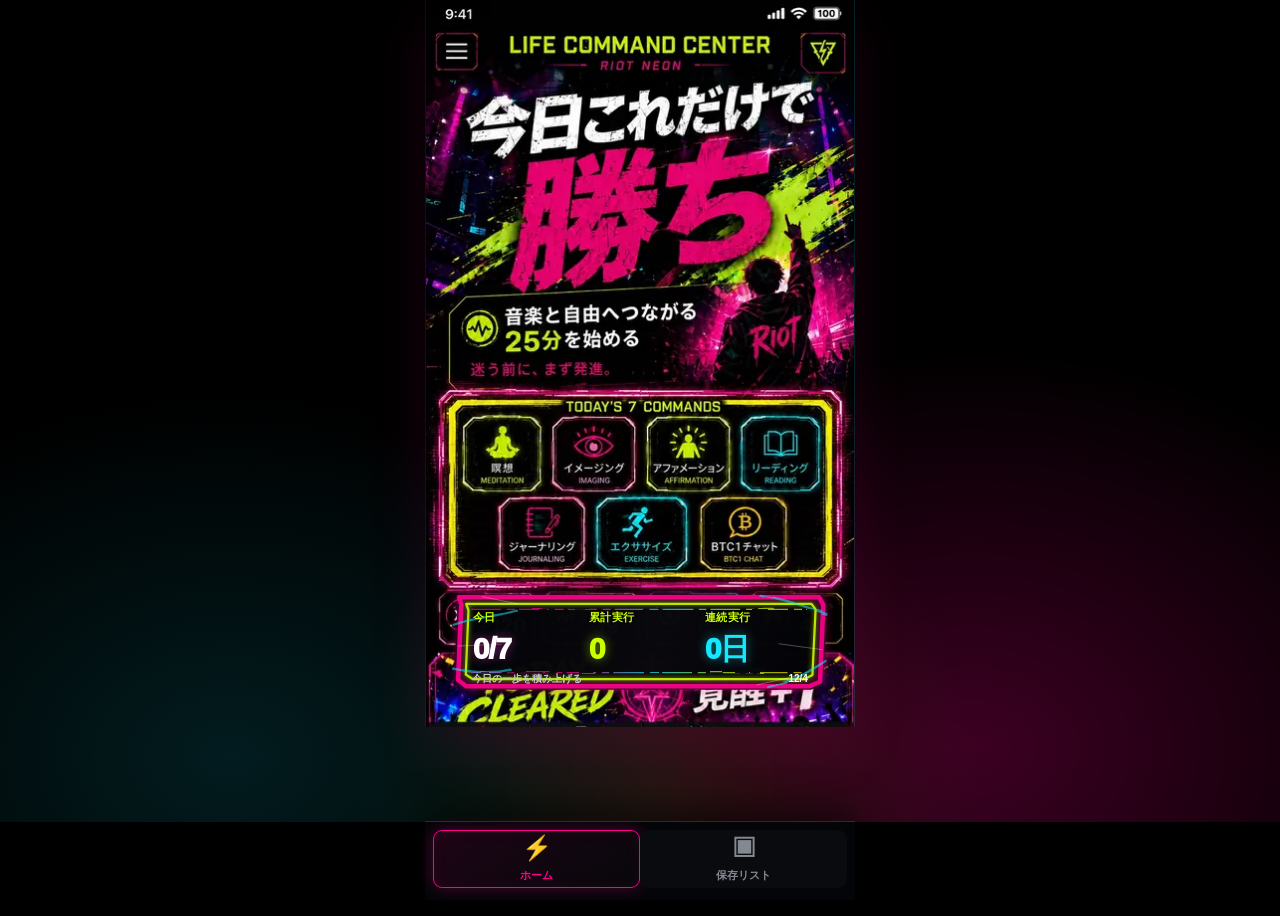
<file: index.html>
<!doctype html>
<html lang="ja">
<head>
  <meta charset="utf-8">
  <meta name="viewport" content="width=device-width,initial-scale=1,viewport-fit=cover">
  <meta name="theme-color" content="#050507">
  <meta name="apple-mobile-web-app-capable" content="yes">
  <meta name="apple-mobile-web-app-status-bar-style" content="black-translucent">
  <meta name="lcc-build" content="20260808-v8-progress-links">
  <title>Life Command Center · RIOT NEON</title>
  <link rel="stylesheet" href="./app.css?v=20260808v8">
  <link rel="stylesheet" href="./app-overrides.css?v=20260808v8">
  <link rel="stylesheet" href="./home-progress.css?v=20260808v8">
</head>
<body>
  <div id="app" class="app-shell" data-build="20260808-v8-progress-links">
    <main>
      <section id="homeView" class="view active" aria-label="ホーム">
        <div class="poster home-poster" id="homePoster">
          <img id="homeSkin" alt="Life Command Center RIOT NEON ホーム">
          <div class="command-hotspots" aria-label="今日の7コマンド">
            <button class="command-hit c1" data-command="瞑想" aria-label="瞑想" aria-pressed="false"></button>
            <button class="command-hit c2" data-command="イメージング" aria-label="イメージング" aria-pressed="false"></button>
            <button class="command-hit c3" data-command="アファメーション" aria-label="アファメーション" aria-pressed="false"></button>
            <button class="command-hit c4" data-command="リーディング" aria-label="リーディング" aria-pressed="false"></button>
            <button class="command-hit c5" data-command="ジャーナリング" aria-label="ジャーナリング" aria-pressed="false"></button>
            <button class="command-hit c6" data-command="エクササイズ" aria-label="エクササイズ" aria-pressed="false"></button>
            <button class="command-hit c7" data-command="BTC1チャット" aria-label="BTC1チャット" aria-pressed="false"></button>
          </div>
          <section id="homeProgress" class="home-progress-stage" aria-label="積み上げ状況" aria-live="polite">
            <div class="home-progress-stage__grid">
              <div class="home-progress-stage__label">今日</div>
              <div class="home-progress-stage__label">累計実行</div>
              <div class="home-progress-stage__label">連続実行</div>
              <div id="todayProgress" class="home-progress-stage__value">0/7</div>
              <div id="totalProgress" class="home-progress-stage__value is-total">0</div>
              <div id="streakProgress" class="home-progress-stage__value is-streak">0日</div>
            </div>
            <div class="home-progress-stage__sub">
              <span id="progressMessage">今日の一歩を積み上げる</span>
              <span id="progressDate"></span>
            </div>
          </section>
        </div>
      </section>

      <section id="savedView" class="view" aria-label="保存リスト">
        <div class="saved-page">
          <div id="savedHero" class="saved-hero" role="img" aria-label="RIOT NEON 保存リスト"></div>
          <section class="saved-controls" aria-label="保存リスト操作">
            <div class="search-row">
              <label class="search-box">
                <span class="search-icon">⌕</span>
                <input id="searchInput" type="search" autocomplete="off" placeholder="キーワードで検索する" aria-label="保存リストを検索">
              </label>
              <button id="filterFocus" class="neon-btn neon-yellow" type="button">絞り込み</button>
            </div>
            <div id="categoryBar" class="category-row" role="group" aria-label="カテゴリ">
              <button class="chip active" data-category="ALL">ALL</button>
              <button class="chip" data-category="日記">日記</button>
              <button class="chip" data-category="ルール">ルール</button>
              <button class="chip" data-category="気付き">気付き</button>
              <button class="chip" data-category="その他">その他</button>
            </div>
            <div class="mode-grid">
              <fieldset class="mode-group">
                <legend>表示モード</legend>
                <div class="segmented">
                  <button id="cardModeBtn" class="seg active" data-viewmode="card">▦ カード表示</button>
                  <button id="listModeBtn" class="seg" data-viewmode="list">☷ 一覧表示</button>
                </div>
              </fieldset>
              <fieldset class="mode-group">
                <legend>タイトルモード</legend>
                <div class="segmented">
                  <button id="organizedBtn" class="seg" data-titlemode="organized">☷ 整理タイトル</button>
                  <button id="originalBtn" class="seg active" data-titlemode="original">✎ 俺の原文</button>
                </div>
              </fieldset>
            </div>
            <div class="utility-row">
              <label class="sort-wrap"><span>並び替え</span><select id="sortSelect"><option value="newest">新しい順</option></select></label>
              <div class="sync-wrap"><span id="syncStatus">最終同期 --:--</span><button id="refreshBtn" class="neon-btn neon-lime" type="button">↻ 更新する</button></div>
            </div>
          </section>
          <section class="saved-summary" aria-live="polite"><span id="resultCount">0件</span><span id="activeSummary">ALL / 俺の原文</span></section>
          <section id="savedList" class="saved-list card-mode" aria-label="保存項目"></section>
          <div id="emptyState" class="empty-state hidden"><strong>NO MATCH</strong><span>条件に合う保存項目はありません。</span></div>
        </div>
      </section>
    </main>

    <nav class="bottom-nav" aria-label="メインナビゲーション">
      <button class="nav-btn active" data-view="homeView" aria-current="page"><span class="nav-icon">⚡</span><span>ホーム</span></button>
      <button class="nav-btn" data-view="savedView"><span class="nav-icon">▣</span><span>保存リスト</span></button>
    </nav>

    <div id="commandToast" class="command-toast" role="status" aria-live="polite"></div>
    <div id="detailModal" class="modal hidden" role="dialog" aria-modal="true" aria-labelledby="detailTitle">
      <div class="modal-backdrop" data-close-modal></div>
      <article class="detail-panel">
        <button class="modal-close" data-close-modal aria-label="閉じる">×</button>
        <div id="detailCategory" class="detail-category"></div>
        <h2 id="detailTitle"></h2>
        <div class="detail-meta" id="detailMeta"></div>
        <section class="detail-block"><h3>俺の原文</h3><p id="detailOriginal"></p></section>
        <section class="detail-block"><h3>整理版</h3><p id="detailBody"></p></section>
        <a id="detailSourceLink" class="source-link" href="https://github.com/nisiyasu/life-command-center" target="_blank" rel="noopener noreferrer">GitHub原本を開く ↗</a>
      </article>
    </div>
  </div>

  <script src="./assets/runtime/home_00.js?v=20260808v8"></script>
  <script src="./assets/runtime/home_01.js?v=20260808v8"></script>
  <script src="./assets/runtime/home_02.js?v=20260808v8"></script>
  <script src="./assets/runtime/home_03.js?v=20260808v8"></script>
  <script src="./assets/runtime/home_04.js?v=20260808v8"></script>
  <script src="./assets/runtime/home_05.js?v=20260808v8"></script>
  <script src="./assets/runtime/savehero_00.js?v=20260808v8"></script>
  <script src="./assets/runtime/savehero_01.js?v=20260808v8"></script>
  <script src="./assets/runtime/savehero_02.js?v=20260808v8"></script>
  <script src="./assets/runtime/savehero_03.js?v=20260808v8"></script>
  <script src="./assets/runtime/icon_diary.js?v=20260808v8"></script>
  <script src="./assets/runtime/icon_insight.js?v=20260808v8"></script>
  <script src="./assets/runtime/icon_rule.js?v=20260808v8"></script>
  <script src="./assets/runtime/icon_other.js?v=20260808v8"></script>
  <script src="./assets/runtime/card_texture.js?v=20260808v8"></script>
  <script src="./assets/runtime/brush_lime.js?v=20260808v8"></script>
  <script src="./assets/runtime/assets-init.js?v=20260808v8"></script>
  <script src="./app.js?v=20260808v8"></script>
</body>
</html>
</file>
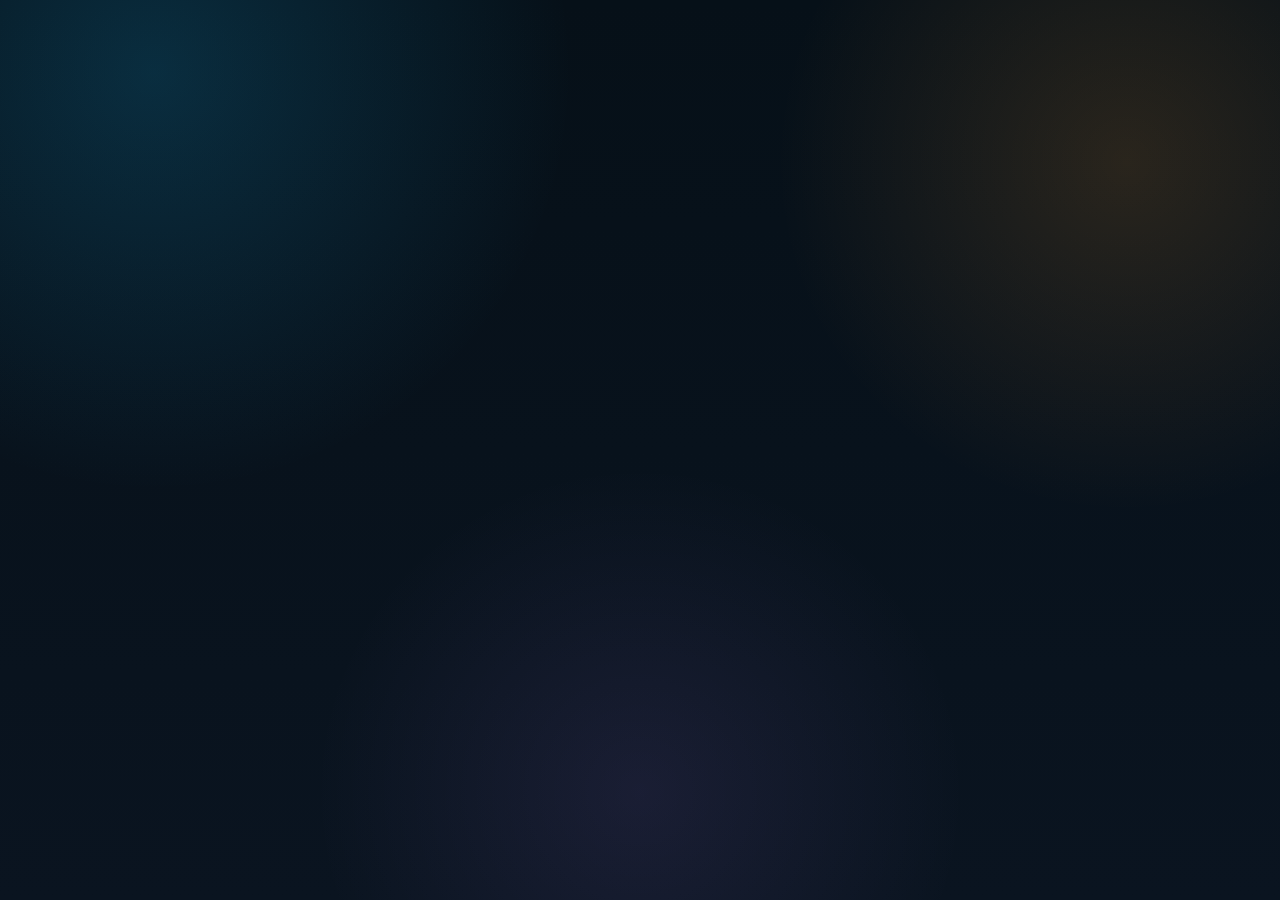
<file: neon.html>
<!doctype html>
<html lang="ja">
<head>
<meta charset="utf-8">
<meta name="viewport" content="width=device-width,initial-scale=1,viewport-fit=cover">
<meta name="theme-color" content="#070b18">
<meta name="color-scheme" content="dark">
<title>Life Command Center Neon Prototype</title>
<link rel="stylesheet" href="styles.css?v=202608062122">
</head>
<body data-theme="A">
<div id="app"></div>
<script src="app.js?v=202608062122"></script>
</body>
</html>
</file>
<file: app.css>
:root{
  --bg:#040407;
  --panel:#090a0e;
  --ink:#f7f7fb;
  --muted:#9aa0aa;
  --pink:#ff008f;
  --lime:#caff00;
  --cyan:#14e8ff;
  --yellow:#ffd400;
  --line:rgba(255,255,255,.10);
  --safe-bottom:max(12px,env(safe-area-inset-bottom));
}
*{box-sizing:border-box}
html{background:#000;color-scheme:dark}
body{margin:0;min-height:100vh;background:radial-gradient(circle at 15% 12%,rgba(255,0,143,.12),transparent 24rem),radial-gradient(circle at 88% 25%,rgba(20,232,255,.08),transparent 26rem),#000;color:var(--ink);font-family:-apple-system,BlinkMacSystemFont,"Segoe UI","Noto Sans JP",sans-serif;overflow-x:hidden}
button,input,select{font:inherit}button{cursor:pointer}.app-shell{min-height:100vh;padding-bottom:calc(82px + var(--safe-bottom))}.view{display:none}.view.active{display:block}.poster,.saved-page{width:min(100%,430px);margin:0 auto;position:relative}.home-poster{aspect-ratio:864/1460;overflow:hidden}.home-poster img{display:block;width:100%;height:auto}.command-hotspots{position:absolute;inset:0;pointer-events:none}.command-hit{position:absolute;border:0;background:transparent;border-radius:18px;min-width:44px;min-height:44px;pointer-events:auto;-webkit-tap-highlight-color:transparent}.command-hit:focus-visible,.command-hit:active{outline:3px solid var(--cyan);outline-offset:2px;box-shadow:0 0 22px var(--cyan),inset 0 0 18px rgba(20,232,255,.35)}.c1{left:7.4%;top:56.8%;width:21%;height:11%}.c2{left:29%;top:56.8%;width:21.5%;height:11%}.c3{left:51%;top:56.8%;width:22%;height:11%}.c4{left:73%;top:56.8%;width:22%;height:11%}.c5{left:16.2%;top:68.1%;width:24%;height:11.2%}.c6{left:40%;top:68.1%;width:24.5%;height:11.2%}.c7{left:64.5%;top:68.1%;width:27%;height:11.2%}.saved-page{min-height:100vh;background:linear-gradient(rgba(4,5,8,.9),rgba(4,5,8,.98)),var(--card-texture,none);background-size:auto,280px 140px;box-shadow:0 0 80px rgba(255,0,143,.10)}.saved-hero{display:block;width:100%;aspect-ratio:864/390;background-size:100% auto;background-position:top center;background-repeat:no-repeat}.saved-controls{margin-top:-1px;padding:12px 12px 10px;background:linear-gradient(180deg,rgba(0,0,0,.96),rgba(3,4,7,.96)),var(--card-texture,none);border-top:1px solid rgba(255,0,143,.35)}.search-row{display:grid;grid-template-columns:minmax(0,1fr) auto;gap:8px}.search-box{min-height:52px;display:flex;align-items:center;gap:10px;padding:0 14px;border:2px solid var(--pink);border-radius:10px;background:rgba(7,7,10,.82);box-shadow:0 0 18px rgba(255,0,143,.35),inset 0 0 22px rgba(255,0,143,.06);position:relative;overflow:hidden}.search-box:after{content:"";position:absolute;right:-10%;bottom:-15px;width:38%;height:38px;background:var(--brush-lime,none) center/cover no-repeat;opacity:.25;pointer-events:none}.search-icon{font-size:28px;color:var(--pink);line-height:1}.search-box input{width:100%;border:0;outline:0;background:transparent;color:#fff;font-size:16px;font-weight:750;min-width:0}.search-box input::placeholder{color:#777b84}.neon-btn{min-height:52px;border-radius:10px;background:#08090c;font-weight:900;letter-spacing:.02em;padding:0 14px;white-space:nowrap}.neon-yellow{color:var(--lime);border:2px solid rgba(202,255,0,.8);box-shadow:0 0 16px rgba(202,255,0,.22)}.neon-lime{color:var(--lime);border:2px solid rgba(202,255,0,.72);box-shadow:0 0 16px rgba(202,255,0,.2)}.category-row{display:grid;grid-template-columns:repeat(5,1fr);gap:7px;margin:10px 0 2px;scroll-margin-top:16px}.chip{min-width:0;min-height:44px;padding:0 4px;border-radius:8px;border:1px solid rgba(255,0,143,.65);background:#090a0e;color:#fff;font-weight:900;box-shadow:inset 0 0 12px rgba(255,0,143,.05)}.chip:nth-child(3){border-color:rgba(20,232,255,.8)}.chip:nth-child(4){border-color:rgba(255,212,0,.75)}.chip.active{color:#090a0d;background:var(--lime);border-color:var(--lime);box-shadow:0 0 18px rgba(202,255,0,.48),inset 0 0 10px rgba(255,255,255,.25)}.mode-grid{display:grid;grid-template-columns:1fr 1fr;gap:10px;margin-top:11px}.mode-group{border:0;border-top:1px solid rgba(255,0,143,.5);padding:8px 0 0;margin:0;min-width:0}.mode-group legend{padding:0 8px 0 0;color:var(--lime);font-size:12px;font-weight:950;letter-spacing:.04em}.segmented{display:grid;grid-template-columns:1fr 1fr;gap:6px}.seg{min-height:46px;border:1px solid #3f4148;border-radius:8px;background:#0a0b0f;color:#8c9098;font-size:12px;font-weight:850;padding:4px 6px}.seg.active{color:var(--pink);border-color:var(--pink);box-shadow:0 0 16px rgba(255,0,143,.45),inset 0 0 13px rgba(255,0,143,.08)}.utility-row{display:grid;grid-template-columns:1fr 1fr;gap:9px;align-items:end;margin-top:10px}.sort-wrap{display:grid;grid-template-columns:auto 1fr;gap:8px;align-items:center;color:var(--lime);font-weight:900;font-size:13px}.sort-wrap select{width:100%;min-height:44px;border-radius:8px;border:1px solid var(--lime);background:#0a0b0f;color:#fff;padding:0 9px}.sync-wrap{display:flex;align-items:center;justify-content:flex-end;gap:7px;min-width:0}#syncStatus{font-size:10px;color:#b7bac1;white-space:nowrap}#refreshBtn{min-height:44px;padding:0 10px;font-size:12px}.saved-summary{display:flex;justify-content:space-between;gap:10px;align-items:center;padding:9px 14px;color:#a7abb2;font-size:11px;border-top:1px solid rgba(255,255,255,.05)}#resultCount{color:var(--lime);font-weight:900}.saved-list{padding:0 12px 18px;display:grid;gap:10px}.saved-card{position:relative;display:grid;grid-template-columns:70px minmax(0,1fr) auto;gap:10px;align-items:center;min-height:112px;padding:10px 10px 10px 8px;border:2px solid var(--pink);border-radius:10px;background:linear-gradient(90deg,rgba(2,3,5,.96),rgba(6,7,10,.88)),var(--card-texture,none) center/cover;box-shadow:0 0 15px rgba(255,0,143,.28),inset 0 0 22px rgba(255,0,143,.05);overflow:hidden}.saved-card:after{content:"";position:absolute;right:0;bottom:0;width:25%;height:34%;background:var(--brush-lime,none) right bottom/cover no-repeat;opacity:.78;pointer-events:none}.saved-card.cat-気付き{border-color:var(--cyan);box-shadow:0 0 15px rgba(20,232,255,.24),inset 0 0 22px rgba(20,232,255,.04)}.saved-card.cat-ルール{border-color:var(--yellow);box-shadow:0 0 15px rgba(255,212,0,.22),inset 0 0 22px rgba(255,212,0,.04)}.saved-card.cat-その他{border-color:var(--cyan);box-shadow:0 0 15px rgba(20,232,255,.24),inset 0 0 22px rgba(20,232,255,.04)}.card-icon{width:64px;height:64px;object-fit:cover;border-radius:9px;filter:saturate(1.08) contrast(1.05);box-shadow:0 0 12px rgba(255,0,143,.18)}.card-copy{min-width:0;position:relative;z-index:1}.category-label{display:inline-flex;align-items:center;min-height:24px;padding:0 7px;border:1px solid currentColor;border-radius:4px;color:var(--pink);font-size:10px;font-weight:900;margin-bottom:4px}.cat-気付き .category-label,.cat-その他 .category-label{color:var(--cyan)}.cat-ルール .category-label{color:var(--lime)}.card-title{margin:0;color:#fff;font-size:17px;line-height:1.55;font-weight:900;display:-webkit-box;-webkit-box-orient:vertical;-webkit-line-clamp:3;overflow:hidden}.card-side{position:relative;z-index:1;display:grid;justify-items:end;gap:8px;min-width:62px}.card-time{font-size:9px;color:#a4a7ae;text-align:right;line-height:1.35}.open-btn{min-width:58px;min-height:36px;border:1px solid var(--pink);border-radius:7px;background:#0b0b10;color:var(--pink);font-weight:900;box-shadow:0 0 12px rgba(255,0,143,.24)}.saved-list.list-mode{gap:6px}.saved-list.list-mode .saved-card{min-height:78px;grid-template-columns:46px minmax(0,1fr) auto;padding:7px}.saved-list.list-mode .card-icon{width:42px;height:42px}.saved-list.list-mode .card-title{font-size:14px;-webkit-line-clamp:2}.saved-list.list-mode .category-label{display:none}.saved-list.list-mode .open-btn{min-width:50px;min-height:34px;font-size:12px}.empty-state{margin:12px;padding:36px 18px;border:1px solid rgba(255,0,143,.55);border-radius:10px;text-align:center;background:#08090c;box-shadow:0 0 18px rgba(255,0,143,.16)}.empty-state strong{display:block;color:var(--lime);font-size:24px;letter-spacing:.1em;margin-bottom:8px}.empty-state span{color:#a8abb1;font-size:13px}.hidden{display:none!important}.bottom-nav{position:fixed;z-index:100;left:50%;bottom:0;transform:translateX(-50%);width:min(100%,430px);display:grid;grid-template-columns:1fr 1fr;padding:8px 8px var(--safe-bottom);background:rgba(5,6,9,.95);backdrop-filter:blur(16px);border-top:1px solid rgba(255,0,143,.45);box-shadow:0 -12px 35px rgba(0,0,0,.55)}.nav-btn{min-height:58px;border:1px solid transparent;border-radius:9px;background:#0a0b0e;color:#848890;display:grid;place-items:center;gap:1px;font-size:11px;font-weight:850}.nav-icon{font-size:24px;line-height:1}.nav-btn.active{color:var(--pink);border-color:var(--pink);background:linear-gradient(145deg,rgba(255,0,143,.10),rgba(7,8,11,.95));box-shadow:0 0 16px rgba(255,0,143,.28),inset 0 0 17px rgba(255,0,143,.06)}.command-toast{position:fixed;z-index:120;left:50%;bottom:calc(82px + var(--safe-bottom));transform:translate(-50%,12px);width:min(calc(100% - 28px),400px);padding:11px 14px;border:1px solid var(--lime);border-radius:8px;background:rgba(5,6,9,.96);color:#fff;text-align:center;font-size:13px;font-weight:850;opacity:0;pointer-events:none;transition:.18s;box-shadow:0 0 22px rgba(202,255,0,.26)}.command-toast.show{opacity:1;transform:translate(-50%,0)}.modal{position:fixed;inset:0;z-index:150;display:grid;align-items:end;justify-items:center}.modal-backdrop{position:absolute;inset:0;background:rgba(0,0,0,.76);backdrop-filter:blur(5px)}.detail-panel{position:relative;z-index:1;width:min(100%,430px);max-height:min(82vh,760px);overflow:auto;padding:24px 20px calc(24px + env(safe-area-inset-bottom));background:linear-gradient(180deg,rgba(8,8,12,.98),rgba(2,3,5,.99)),var(--card-texture,none) center/cover;border:3px solid var(--pink);border-bottom:0;border-radius:24px 24px 0 0;box-shadow:0 -10px 45px rgba(255,0,143,.22),inset 0 0 0 2px rgba(202,255,0,.42)}.modal-close{position:sticky;top:0;float:right;width:44px;height:44px;border:1px solid var(--pink);border-radius:10px;background:#090a0d;color:var(--pink);font-size:26px;z-index:2}.detail-category{color:var(--lime);font-size:12px;font-weight:950;letter-spacing:.08em;margin:4px 54px 8px 0}.detail-panel h2{font-size:24px;line-height:1.35;margin:0 54px 6px 0}.detail-meta{color:#9ba0a8;font-size:11px;margin-bottom:20px}.detail-block{border-top:1px solid rgba(255,255,255,.10);padding-top:14px;margin-top:14px}.detail-block h3{color:var(--pink);font-size:13px;margin:0 0 9px}.detail-block p{white-space:pre-wrap;word-break:break-word;line-height:1.8;margin:0;color:#eef0f5;font-size:15px}@media (min-width:700px){.poster,.saved-page{border-left:1px solid rgba(255,0,143,.18);border-right:1px solid rgba(20,232,255,.14)}}@media (max-width:360px){.mode-grid{grid-template-columns:1fr}.utility-row{grid-template-columns:1fr}.sync-wrap{justify-content:space-between}.saved-card{grid-template-columns:58px minmax(0,1fr);gap:8px}.card-icon{width:54px;height:54px}.card-side{grid-column:2;grid-template-columns:1fr auto;justify-items:end;align-items:center;width:100%}}
</file>
<file: app-overrides.css>
/* Life Command Center smartphone v1 corrective layer.
   Keeps the approved RIOT NEON art while preventing baked text fragments
   from legacy texture crops from leaking into dynamic UI. */

#homeView{
  min-height:calc(100svh - 78px - env(safe-area-inset-bottom));
  background:
    radial-gradient(ellipse at 18% 92%,rgba(20,232,255,.12),transparent 34%),
    radial-gradient(ellipse at 76% 91%,rgba(255,0,143,.24),transparent 38%),
    radial-gradient(ellipse at 52% 100%,rgba(202,255,0,.08),transparent 34%),
    #000;
}
.home-poster{
  box-shadow:0 24px 55px rgba(255,0,143,.10);
}

/* The original extracted card/brush fragments contained baked variable text.
   Dynamic rows must remain text-clean, so the master hero + icon art carry
   the image-authored grunge while live cards use clean dark surfaces. */
.saved-page{
  background:
    radial-gradient(circle at 12% 18%,rgba(255,0,143,.07),transparent 25rem),
    radial-gradient(circle at 92% 46%,rgba(20,232,255,.05),transparent 24rem),
    #030407;
}
.saved-card{
  isolation:isolate;
  background:linear-gradient(102deg,rgba(2,3,5,.99),rgba(7,8,12,.96));
}
.saved-card::before{
  content:"";
  position:absolute;
  inset:0;
  z-index:0;
  pointer-events:none;
  opacity:.22;
  background:
    repeating-linear-gradient(176deg,transparent 0 9px,rgba(255,255,255,.025) 10px,transparent 11px 17px),
    radial-gradient(circle at 88% 28%,rgba(255,0,143,.18),transparent 24%),
    radial-gradient(circle at 12% 72%,rgba(20,232,255,.10),transparent 20%);
}
.saved-card::after{
  content:"";
  position:absolute;
  right:-8%;
  bottom:-34%;
  width:38%;
  height:75%;
  z-index:0;
  pointer-events:none;
  opacity:.34;
  transform:rotate(-12deg);
  background:linear-gradient(90deg,transparent,rgba(202,255,0,.34),rgba(202,255,0,.08),transparent);
  filter:blur(.3px);
}
.saved-card > *{position:relative;z-index:1}
.search-box::after{display:none}

/* GitHub source links. The public shell may expose the repository URL,
   but GitHub still enforces access to the private repository contents. */
.source-link{
  min-height:44px;
  display:inline-flex;
  align-items:center;
  justify-content:center;
  padding:0 13px;
  border:1px solid var(--cyan);
  border-radius:8px;
  background:rgba(5,8,12,.92);
  color:var(--cyan);
  text-decoration:none;
  font-size:12px;
  font-weight:900;
  white-space:nowrap;
  box-shadow:0 0 12px rgba(20,232,255,.22),inset 0 0 12px rgba(20,232,255,.04);
  -webkit-tap-highlight-color:transparent;
}
.source-link:active,.source-link:focus-visible{
  color:#05070a;
  background:var(--cyan);
  outline:none;
  box-shadow:0 0 20px rgba(20,232,255,.58);
}
.source-link--compact{
  min-width:58px;
  padding-inline:7px;
  font-size:10px;
}
.detail-panel>.source-link{
  width:100%;
  margin-top:18px;
  min-height:50px;
}
.saved-list.list-mode .source-link--compact{display:none}

/* Keep the two compact mode controls on one line at the 390px acceptance width. */
.seg{
  font-size:10px;
  white-space:nowrap;
  padding-inline:2px;
}

/* Avoid a dead black void below the 9:16 reference art on taller iPhones. */
@media (max-width:430px) and (min-height:760px){
  #homeView::after{
    content:"";
    display:block;
    height:clamp(34px,8svh,76px);
    margin-top:-1px;
    pointer-events:none;
    background:
      linear-gradient(105deg,transparent 0 9%,rgba(255,0,143,.18) 32%,transparent 48%),
      linear-gradient(75deg,transparent 0 45%,rgba(20,232,255,.10) 58%,transparent 70%),
      radial-gradient(ellipse at center,rgba(202,255,0,.07),transparent 58%),
      #000;
  }
}
</file>
<file: home-progress.css>
/* Life Command Center / HOME progress visual layer
   Textless image assets provide the RIOT NEON frame and progress panel.
   CSS only places those assets and renders live state supplied by app.js. */

:root{
  --lcc-command-done-frame:url("./assets/ui/home_command_done_frame.svg");
  --lcc-progress-blank:url("./assets/ui/home_progress_blank.svg");
}

/* 7 COMMANDS / completed-state skin */
.command-hit{
  isolation:isolate;
  overflow:visible;
}

.command-hit::after{
  content:"";
  position:absolute;
  z-index:3;
  pointer-events:none;
  inset:-16% -13%;
  background:var(--lcc-command-done-frame) center/100% 100% no-repeat;
  opacity:0;
  transform:scale(.96);
  filter:saturate(1.08);
  transition:opacity .18s ease,transform .18s ease,filter .18s ease;
}

.command-hit.is-done::after,
.command-hit[aria-pressed="true"]::after{
  opacity:1;
  transform:scale(1);
  filter:
    saturate(1.18)
    drop-shadow(0 0 5px rgba(255,0,143,.95))
    drop-shadow(0 0 10px rgba(202,255,0,.72))
    drop-shadow(0 0 14px rgba(20,232,255,.36));
  animation:lcc-command-done-pulse 2.2s ease-in-out infinite;
}

.command-hit.is-done:active::after,
.command-hit[aria-pressed="true"]:active::after{
  transform:scale(.98);
}

@keyframes lcc-command-done-pulse{
  0%,100%{
    opacity:.88;
    filter:
      saturate(1.12)
      drop-shadow(0 0 4px rgba(255,0,143,.78))
      drop-shadow(0 0 8px rgba(202,255,0,.58))
      drop-shadow(0 0 10px rgba(20,232,255,.25));
  }
  50%{
    opacity:1;
    filter:
      saturate(1.28)
      drop-shadow(0 0 7px rgba(255,0,143,1))
      drop-shadow(0 0 14px rgba(202,255,0,.88))
      drop-shadow(0 0 18px rgba(20,232,255,.43));
  }
}

@media (prefers-reduced-motion:reduce){
  .command-hit::after{transition:none}
  .command-hit.is-done::after,
  .command-hit[aria-pressed="true"]::after{animation:none}
}

/* Dynamic accumulation panel placed over the old baked stat area. */
.home-progress-stage{
  position:absolute;
  z-index:8;
  left:4.4%;
  top:80.5%;
  width:91.2%;
  aspect-ratio:864/250;
  padding:6.2% 6.5% 5.5%;
  background:var(--lcc-progress-blank) center/100% 100% no-repeat;
  pointer-events:none;
  color:#fff;
  text-align:left;
}

.home-progress-stage__grid{
  width:100%;
  height:100%;
  display:grid;
  grid-template-columns:repeat(3,minmax(0,1fr));
  grid-template-rows:auto 1fr;
  column-gap:4%;
  align-items:center;
}

.home-progress-stage__label{
  min-width:0;
  color:#caff00;
  font-size:clamp(8px,2.55vw,11px);
  line-height:1.1;
  font-weight:900;
  letter-spacing:.04em;
  white-space:nowrap;
  overflow:hidden;
  text-overflow:ellipsis;
}

.home-progress-stage__value{
  min-width:0;
  color:#fff;
  font-size:clamp(20px,7vw,30px);
  line-height:1;
  font-weight:950;
  letter-spacing:-.04em;
  text-shadow:0 0 10px rgba(255,0,143,.45),0 0 16px rgba(20,232,255,.18);
}

.home-progress-stage__value.is-total{
  color:#caff00;
  text-shadow:0 0 11px rgba(202,255,0,.48);
}

.home-progress-stage__value.is-streak{
  color:#14e8ff;
  text-shadow:0 0 11px rgba(20,232,255,.48);
}

.home-progress-stage__sub{
  position:absolute;
  left:7%;
  right:7%;
  bottom:11%;
  display:flex;
  justify-content:space-between;
  gap:8px;
  font-size:clamp(8px,2.35vw,10px);
  line-height:1.2;
  font-weight:850;
  color:#c9cbd2;
}

#progressMessage{min-width:0;overflow:hidden;text-overflow:ellipsis;white-space:nowrap}
#progressDate{flex:0 0 auto;color:#fff}

@media (max-width:360px){
  .command-hit::after{inset:-13% -10%}
  .home-progress-stage{left:4%;width:92%;padding-inline:5.8%}
}
</file>
<file: styles.css>
:root{--bg1:#061018;--bg2:#0a1420;--spot1:#18b2f02e;--spot2:#ff9f2f24;--spot3:#b983ff18;--panel:#102231e8;--panel2:#09151fd9;--line:#85d2ff29;--txt:#edf8ff;--muted:#8da9ba;--a:#69e0ff;--b:#ffd36a;--c:#6ef0bc;--glow:#69e0ff18;--shadow:0 24px 70px #0008;--r:18px}body[data-theme=B]{--bg1:#050818;--bg2:#0a1024;--spot1:#00b8ff3d;--spot2:#ff7a1833;--spot3:#ff66d824;--panel:#0d152de8;--panel2:#090d1cdd;--line:#75f0ff33;--a:#55f7ff;--b:#ffb52f;--c:#7fff8a;--glow:#55f7ff30}body[data-theme=C]{--bg1:#07030d;--bg2:#14061c;--spot1:#34f5ff38;--spot2:#ff2fb333;--spot3:#8bff3a24;--panel:#190a24eb;--panel2:#0b0a1ade;--line:#95ff5b35;--a:#34f5ff;--b:#d8ff3e;--c:#8bff3a;--glow:#ff4fd838}*{box-sizing:border-box}html{scroll-behavior:smooth}body{margin:0;min-height:100vh;color:var(--txt);font-family:-apple-system,BlinkMacSystemFont,"Segoe UI","Noto Sans JP",sans-serif;background:radial-gradient(circle at 12% 8%,var(--spot1),transparent 30%),radial-gradient(circle at 88% 18%,var(--spot2),transparent 26%),radial-gradient(circle at 50% 88%,var(--spot3),transparent 32%),linear-gradient(180deg,var(--bg1),var(--bg2));transition:background .25s ease}body:before{content:"";position:fixed;inset:0;pointer-events:none;opacity:.28;background-image:linear-gradient(#fff05 1px,transparent 1px),linear-gradient(90deg,#fff05 1px,transparent 1px);background-size:36px 36px;mask-image:linear-gradient(#000,transparent 78%)}button,input,select{font:inherit;color:inherit}button{cursor:pointer}.top{position:sticky;top:0;z-index:30;display:flex;align-items:center;justify-content:space-between;gap:14px;padding:12px 20px;background:#061018e8;border-bottom:1px solid var(--line);backdrop-filter:blur(20px)}.brand{display:flex;gap:10px;align-items:center;font-size:12px;font-weight:900;letter-spacing:.14em}.mark{width:36px;height:36px;border:1px solid var(--a);border-radius:11px;box-shadow:0 0 22px var(--glow);display:grid;place-items:center;color:var(--a)}.brand small{display:block;color:var(--muted);font-size:9px;margin-top:2px}.nav{display:flex;gap:4px;overflow:auto}.nav button,.icon,.ghost,.seg button,.chip,.theme-btn{border:1px solid transparent;background:transparent;color:var(--muted);padding:9px 11px;border-radius:10px;white-space:nowrap}.nav button.active,.seg button.active,.chip.active{color:var(--a);background:#ffffff0b;border-color:var(--line);box-shadow:0 0 16px var(--glow)}.theme-wrap{padding:10px 20px 0}.themebar{max-width:1380px;margin:auto;display:flex;gap:10px;align-items:center;flex-wrap:wrap;padding:10px 12px;border:1px solid var(--line);border-radius:15px;background:#ffffff07;box-shadow:0 12px 36px var(--glow)}.themebar strong{color:var(--a);font-size:10px;letter-spacing:.18em}.theme-btn{border-color:var(--line);background:#ffffff06}.theme-btn.active{color:var(--txt);background:linear-gradient(135deg,var(--spot1),var(--spot2));box-shadow:0 0 24px var(--glow)}.theme-desc{font-size:11px;color:var(--muted)}.main{max-width:1380px;margin:auto;padding:25px 20px 100px}.view{display:none}.view.active{display:block;animation:in .2s ease}@keyframes in{from{opacity:0;transform:translateY(5px)}}.head{display:flex;align-items:flex-end;justify-content:space-between;gap:14px;margin-bottom:20px}.ey{color:var(--a);font-size:10px;letter-spacing:.18em}.head h1{font-size:clamp(30px,5vw,50px);letter-spacing:-.05em;margin:4px 0}.head p,p{color:#c5d8e4;line-height:1.7}.muted{color:var(--muted);font-size:12px}.grid{display:grid;gap:16px}.today-grid{grid-template-columns:minmax(0,1.45fr) minmax(300px,.55fr)}.panel{border:1px solid var(--line);border-radius:var(--r);background:linear-gradient(150deg,var(--panel),var(--panel2));box-shadow:var(--shadow),0 0 34px var(--glow);overflow:hidden}.pad{padding:20px}.hero{position:relative;min-height:400px;padding:27px;display:flex;flex-direction:column;justify-content:space-between}.hero:before{content:"";position:absolute;inset:-18%;background:radial-gradient(circle at 72% 25%,var(--spot2),transparent 17%),radial-gradient(circle at 64% 48%,var(--spot1),transparent 30%),conic-gradient(from 220deg at 64% 42%,transparent,var(--spot3),transparent 35%);animation:breathe 8s ease-in-out infinite}.hero:after{content:"";position:absolute;inset:auto 0 0;height:50%;background:linear-gradient(transparent,var(--panel2))}@keyframes breathe{50%{transform:scale(1.06);opacity:.82}}.hero>*{position:relative;z-index:2}.status{display:flex;gap:8px;align-items:center;color:var(--muted);font-size:11px}.dot{width:8px;height:8px;border-radius:50%;background:var(--c);box-shadow:0 0 18px var(--c)}.hero h2{font-size:clamp(42px,6vw,78px);line-height:.98;letter-spacing:-.06em;margin:24px 0 14px;max-width:840px}.hero em{font-style:normal;color:var(--b);text-shadow:0 0 28px var(--spot2)}.mission{border:0;border-radius:14px;padding:14px 18px;font-weight:900;color:#061018;background:linear-gradient(135deg,var(--b),#ff8a20);box-shadow:0 10px 36px var(--spot2),0 0 28px var(--spot2)}.mission.done{background:linear-gradient(135deg,var(--c),var(--a))}.stack{display:grid;gap:16px}.metrics{display:grid;grid-template-columns:1fr 1fr;gap:10px}.metric{padding:15px;border:1px solid var(--line);border-radius:14px;background:#ffffff07}.metric b{display:block;font-size:28px;margin:5px 0}.bar{height:7px;background:#ffffff12;border-radius:99px;overflow:hidden}.bar i{display:block;height:100%;width:var(--v);background:linear-gradient(90deg,var(--a),var(--c))}.title{display:flex;justify-content:space-between;align-items:center;gap:10px;margin-bottom:12px}.title h3{margin:0}.badge{display:inline-flex;border:1px solid var(--line);padding:4px 8px;border-radius:999px;color:var(--muted);font-size:10px;height:max-content}.badge.hot{color:var(--b);border-color:var(--b)}.agenda>div{display:grid;grid-template-columns:52px 1fr auto;gap:10px;padding:12px 0;border-top:1px solid var(--line)}.agenda>div:first-child{border:0}.agenda time{color:var(--a);font-weight:800}.toolbar{display:flex;gap:9px;flex-wrap:wrap;padding:12px;border:1px solid var(--line);border-radius:14px;background:#ffffff06;margin-bottom:14px}.search{display:flex;gap:8px;align-items:center;flex:1;min-width:220px;padding:0 11px;border:1px solid var(--line);border-radius:10px}.search input{width:100%;border:0;outline:0;background:transparent;padding:10px 0}.select{border:1px solid var(--line);border-radius:10px;background:#0d1b28;padding:10px}.task-grid{grid-template-columns:minmax(0,1fr) 320px}.tasks{display:grid;gap:10px}.task{display:grid;grid-template-columns:auto 1fr auto;gap:12px;align-items:center;padding:15px;border:1px solid var(--line);border-radius:14px;background:#ffffff06}.task.done{opacity:.55}.task.done b{text-decoration:line-through}.check{width:24px;height:24px;border:1px solid var(--a);border-radius:7px;background:#ffffff06}.task.done .check{background:var(--c);color:#061018}.meta{color:var(--muted);font-size:11px;margin-top:4px}.quote{font-size:21px;border-left:3px solid var(--b);padding-left:14px}.timeline{display:grid;gap:8px}.time{display:grid;grid-template-columns:62px 1fr;gap:10px}.time>div{border-left:1px solid var(--line);padding:2px 0 17px 16px;position:relative}.time>div:before{content:"";position:absolute;left:-5px;top:5px;width:9px;height:9px;border-radius:50%;background:var(--a);box-shadow:0 0 14px var(--a)}.goals{grid-template-columns:repeat(4,minmax(0,1fr))}.goal{min-height:185px;padding:17px;display:flex;flex-direction:column;justify-content:space-between;border:1px solid var(--line);border-radius:15px;background:#ffffff06}.goal strong{color:var(--a);font-size:10px;letter-spacing:.14em}.road-grid{grid-template-columns:270px minmax(0,1fr)}.toc{padding:14px;height:max-content;position:sticky;top:82px}.toc button{width:100%;text-align:left;border:0;background:transparent;color:var(--muted);padding:10px;border-radius:9px}.toc button:hover{color:var(--a);background:#ffffff08}.doc{padding:clamp(20px,4vw,42px)}.doc h3{color:var(--a);margin-top:30px}.manifest{font-size:clamp(22px,3vw,34px);padding:22px;border:1px solid var(--b);border-radius:16px;background:var(--spot2)}.redact{display:inline-block;width:110px;height:1em;background:repeating-linear-gradient(135deg,#263847,#263847 6px,#172632 6px,#172632 12px);border-radius:4px}.seg{display:flex;border:1px solid var(--line);border-radius:10px;padding:3px}.chips{display:flex;gap:7px;flex-wrap:wrap;margin-bottom:13px}.chip{border-color:var(--line)}.cards{display:grid;grid-template-columns:repeat(3,minmax(0,1fr));gap:13px}.card{padding:17px;border:1px solid var(--line);border-radius:15px;background:#ffffff06}.card:hover{transform:translateY(-1px);box-shadow:0 0 22px var(--glow)}.row{display:flex;justify-content:space-between;gap:8px;align-items:center}.tablewrap{overflow:auto;border:1px solid var(--line);border-radius:14px}table{width:100%;min-width:850px;border-collapse:collapse}th,td{text-align:left;padding:12px;border-bottom:1px solid var(--line);font-size:12px}th{color:var(--muted);background:#ffffff08}.drawer{position:fixed;z-index:60;top:0;right:0;bottom:0;width:min(500px,100%);padding:23px;background:#08141ef8;border-left:1px solid var(--line);transform:translateX(105%);transition:.22s;overflow:auto}.drawer.open{transform:none}.back{position:fixed;inset:0;z-index:50;background:#0009;display:none}.back.open{display:block}.close{float:right;width:40px;height:40px;border:1px solid var(--line);border-radius:10px;background:#ffffff08}.detail{display:grid;grid-template-columns:1fr 1fr;gap:9px;margin:18px 0}.detail div{padding:12px;border:1px solid var(--line);border-radius:11px}.detail span{display:block;color:var(--muted);font-size:10px;margin-bottom:5px}.toast{position:fixed;z-index:80;left:50%;bottom:85px;transform:translate(-50%,18px);opacity:0;background:#edfbff;color:#061018;padding:11px 15px;border-radius:11px;font-weight:900;transition:.2s}.toast.show{opacity:1;transform:translate(-50%,0)}.mobile{display:none}@media(max-width:1000px){.nav{display:none}.today-grid,.task-grid,.road-grid{grid-template-columns:1fr}.goals{grid-template-columns:1fr 1fr}.cards{grid-template-columns:1fr 1fr}.toc{position:static}.mobile{display:grid;grid-template-columns:repeat(4,1fr);position:fixed;z-index:40;left:10px;right:10px;bottom:10px;padding:6px;border:1px solid var(--line);border-radius:15px;background:#071018ed;backdrop-filter:blur(20px)}.mobile button{border:0;background:transparent;color:var(--muted);padding:10px 3px;border-radius:10px}.mobile button.active{color:var(--a);background:#ffffff0b}}@media(max-width:650px){.top{padding:11px 13px}.brand small{display:none}.theme-wrap{padding:9px 13px 0}.theme-desc{width:100%}.main{padding:20px 12px 95px}.head{align-items:flex-start;flex-direction:column}.hero{min-height:520px;padding:20px}.hero h2{font-size:46px}.goals,.cards{grid-template-columns:1fr}.agenda>div{grid-template-columns:48px 1fr}.agenda .badge{grid-column:2}.detail{grid-template-columns:1fr}.toolbar>*{width:100%}.metrics{grid-template-columns:1fr 1fr}}
</file>
